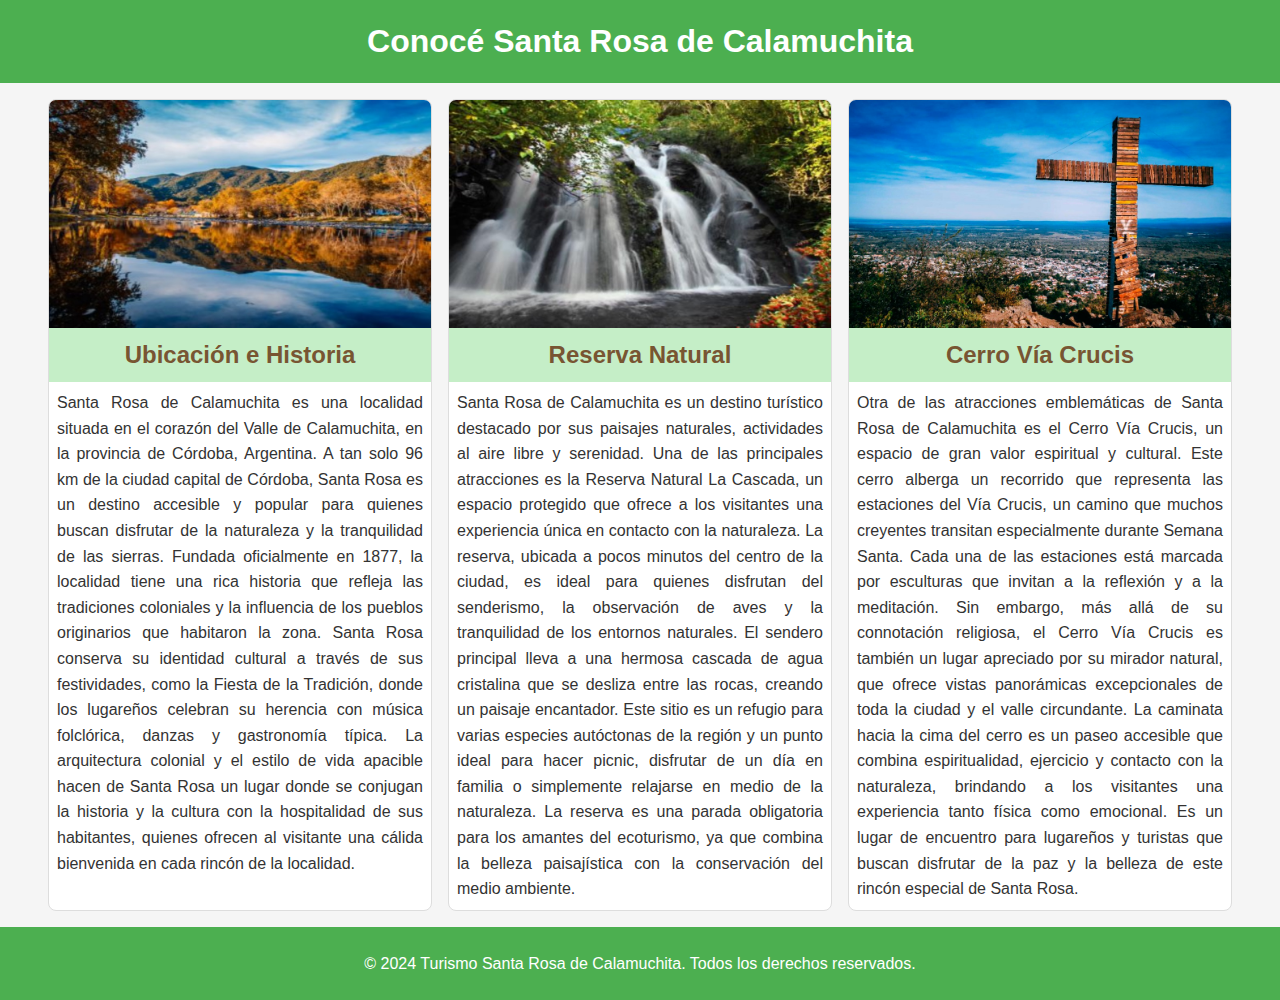
<file: index.html>
<!DOCTYPE html>
<html lang="es">
<head>
    <meta charset="UTF-8">
    <meta name="viewport" content="width=device-width, initial-scale=1.0">
    <title>Práctica Flexbox</title>
    <link rel="stylesheet" href="styles.css">
</head>
<body>

    <header>
        <h1>Conocé Santa Rosa de Calamuchita</h1>
    </header>

    <section>
        <article>
            <div class=" imagen-container">
                <a href="santaRosa.html" target="_blank">
                    <img src="assets/Imagen1.jpg" alt="Imagen de Santa Rosa de Calamuchita">
                </a>
            </div>
            <h2>Ubicación e Historia</h2>
            <p>Santa Rosa de Calamuchita es una localidad situada en el corazón del Valle de Calamuchita, en la provincia de Córdoba, Argentina. A tan solo 96 km de la ciudad capital de Córdoba, Santa Rosa es un destino accesible y popular para quienes buscan disfrutar de la naturaleza y la tranquilidad de las sierras. Fundada oficialmente en 1877, la localidad tiene una rica historia que refleja las tradiciones coloniales y la influencia de los pueblos originarios que habitaron la zona. Santa Rosa conserva su identidad cultural a través de sus festividades, como la Fiesta de la Tradición, donde los lugareños celebran su herencia con música folclórica, danzas y gastronomía típica. La arquitectura colonial y el estilo de vida apacible hacen de Santa Rosa un lugar donde se conjugan la historia y la cultura con la hospitalidad de sus habitantes, quienes ofrecen al visitante una cálida bienvenida en cada rincón de la localidad.</p>
        </article>

        <article>
            <div class=" imagen-container">
                <a href="reservaNatural.html" target="_blank">
                    <img src="assets/Imagen2.jpg" alt="Imagen de Reserva Natural La Cascada">
                </a>
            </div>
            <h2>Reserva Natural</h2>
            <p>Santa Rosa de Calamuchita es un destino turístico destacado por sus paisajes naturales, actividades al aire libre y serenidad. Una de las principales atracciones es la Reserva Natural La Cascada, un espacio protegido que ofrece a los visitantes una experiencia única en contacto con la naturaleza. La reserva, ubicada a pocos minutos del centro de la ciudad, es ideal para quienes disfrutan del senderismo, la observación de aves y la tranquilidad de los entornos naturales. El sendero principal lleva a una hermosa cascada de agua cristalina que se desliza entre las rocas, creando un paisaje encantador. Este sitio es un refugio para varias especies autóctonas de la región y un punto ideal para hacer picnic, disfrutar de un día en familia o simplemente relajarse en medio de la naturaleza. La reserva es una parada obligatoria para los amantes del ecoturismo, ya que combina la belleza paisajística con la conservación del medio ambiente.</p>
        </article>

        <article>
            <div class=" imagen-container">
                <a href="viaCrucis.html" target="_blank">
                    <img src="assets/Imagen3.jpg" alt="Imagen del Cerro Via Crucis">
                </a>
            </div>
            <h2>Cerro Vía Crucis</h2>
            <p>Otra de las atracciones emblemáticas de Santa Rosa de Calamuchita es el Cerro Vía Crucis, un espacio de gran valor espiritual y cultural. Este cerro alberga un recorrido que representa las estaciones del Vía Crucis, un camino que muchos creyentes transitan especialmente durante Semana Santa. Cada una de las estaciones está marcada por esculturas que invitan a la reflexión y a la meditación. Sin embargo, más allá de su connotación religiosa, el Cerro Vía Crucis es también un lugar apreciado por su mirador natural, que ofrece vistas panorámicas excepcionales de toda la ciudad y el valle circundante. La caminata hacia la cima del cerro es un paseo accesible que combina espiritualidad, ejercicio y contacto con la naturaleza, brindando a los visitantes una experiencia tanto física como emocional. Es un lugar de encuentro para lugareños y turistas que buscan disfrutar de la paz y la belleza de este rincón especial de Santa Rosa.</p>
        </article>
    </section>

    <footer>
        <p>&copy; 2024 Turismo Santa Rosa de Calamuchita. Todos los derechos reservados.</p>
    </footer>

</body>
</html>
</file>
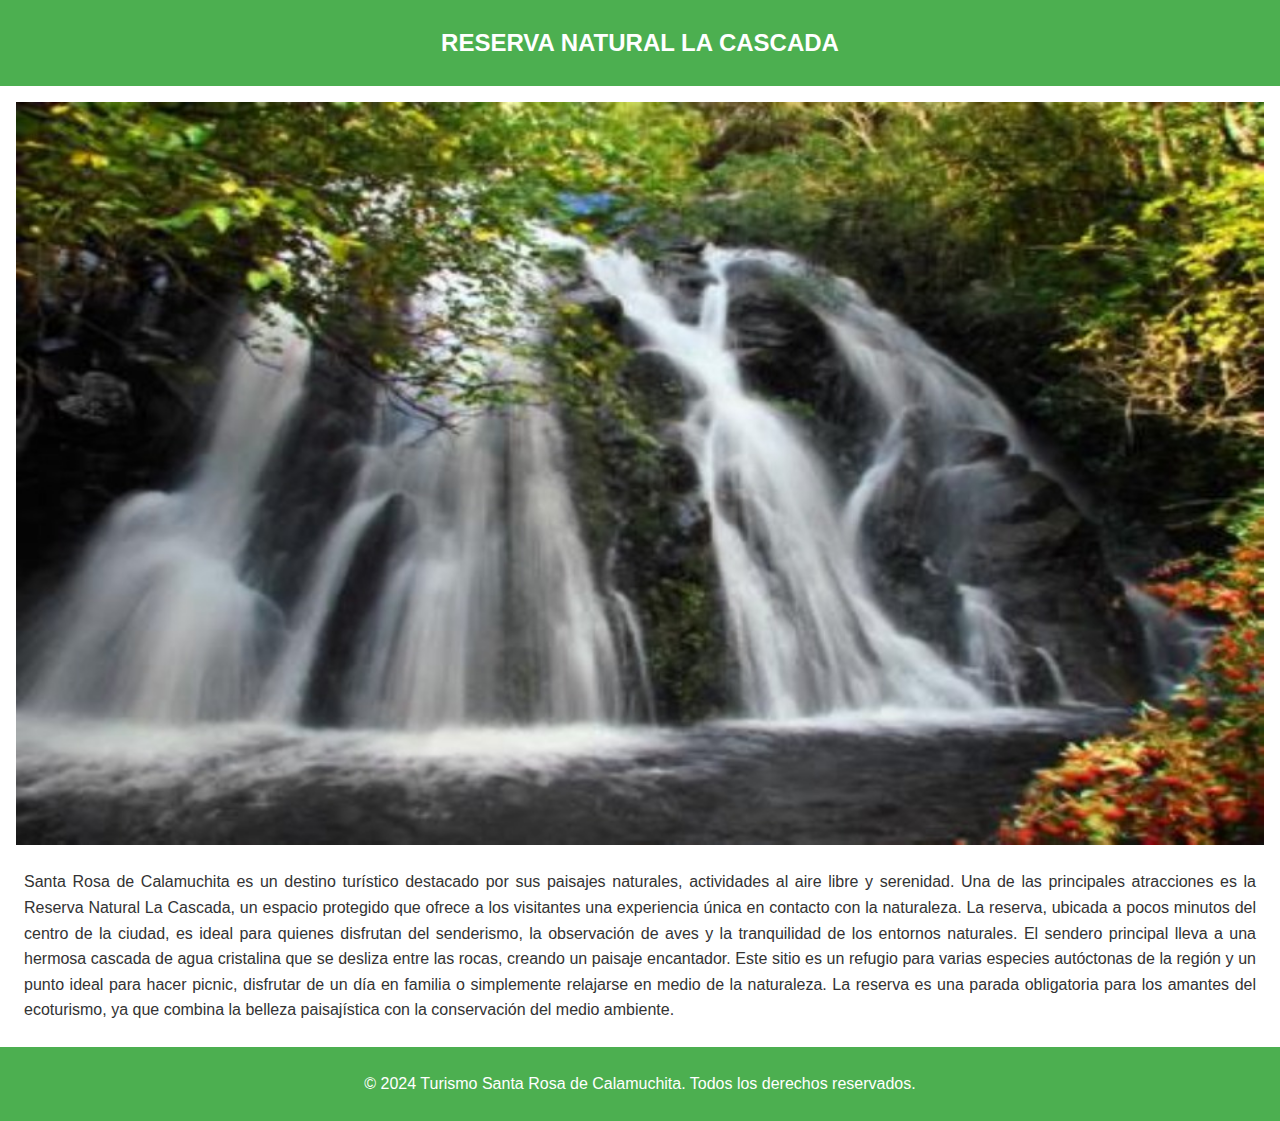
<file: reservaNatural.html>
<!DOCTYPE html>
<html lang="es">
<head>
    <meta charset="UTF-8">
    <meta name="viewport" content="width=device-width, initial-scale=1.0">
    <title>Reserva Natural La Cascada</title>
    <link rel="stylesheet" href="styles.css">
</head>
<body class="container-img">

    <header>
        <h2 class="titulo-img">Reserva Natural La Cascada</h2>
    </header>

    <section class="imagenes">

            <img src="assets/Imagen2.jpg" alt="Imagen de Reserva Natural La Cascada">
            
            <p>Santa Rosa de Calamuchita es un destino turístico destacado por sus paisajes naturales, actividades al aire libre y serenidad. Una de las principales atracciones es la Reserva Natural La Cascada, un espacio protegido que ofrece a los visitantes una experiencia única en contacto con la naturaleza. La reserva, ubicada a pocos minutos del centro de la ciudad, es ideal para quienes disfrutan del senderismo, la observación de aves y la tranquilidad de los entornos naturales. El sendero principal lleva a una hermosa cascada de agua cristalina que se desliza entre las rocas, creando un paisaje encantador. Este sitio es un refugio para varias especies autóctonas de la región y un punto ideal para hacer picnic, disfrutar de un día en familia o simplemente relajarse en medio de la naturaleza. La reserva es una parada obligatoria para los amantes del ecoturismo, ya que combina la belleza paisajística con la conservación del medio ambiente.</p>
    </section>

    <footer>
        <p>&copy; 2024 Turismo Santa Rosa de Calamuchita. Todos los derechos reservados.</p>
    </footer>

</body>
</html>
</file>
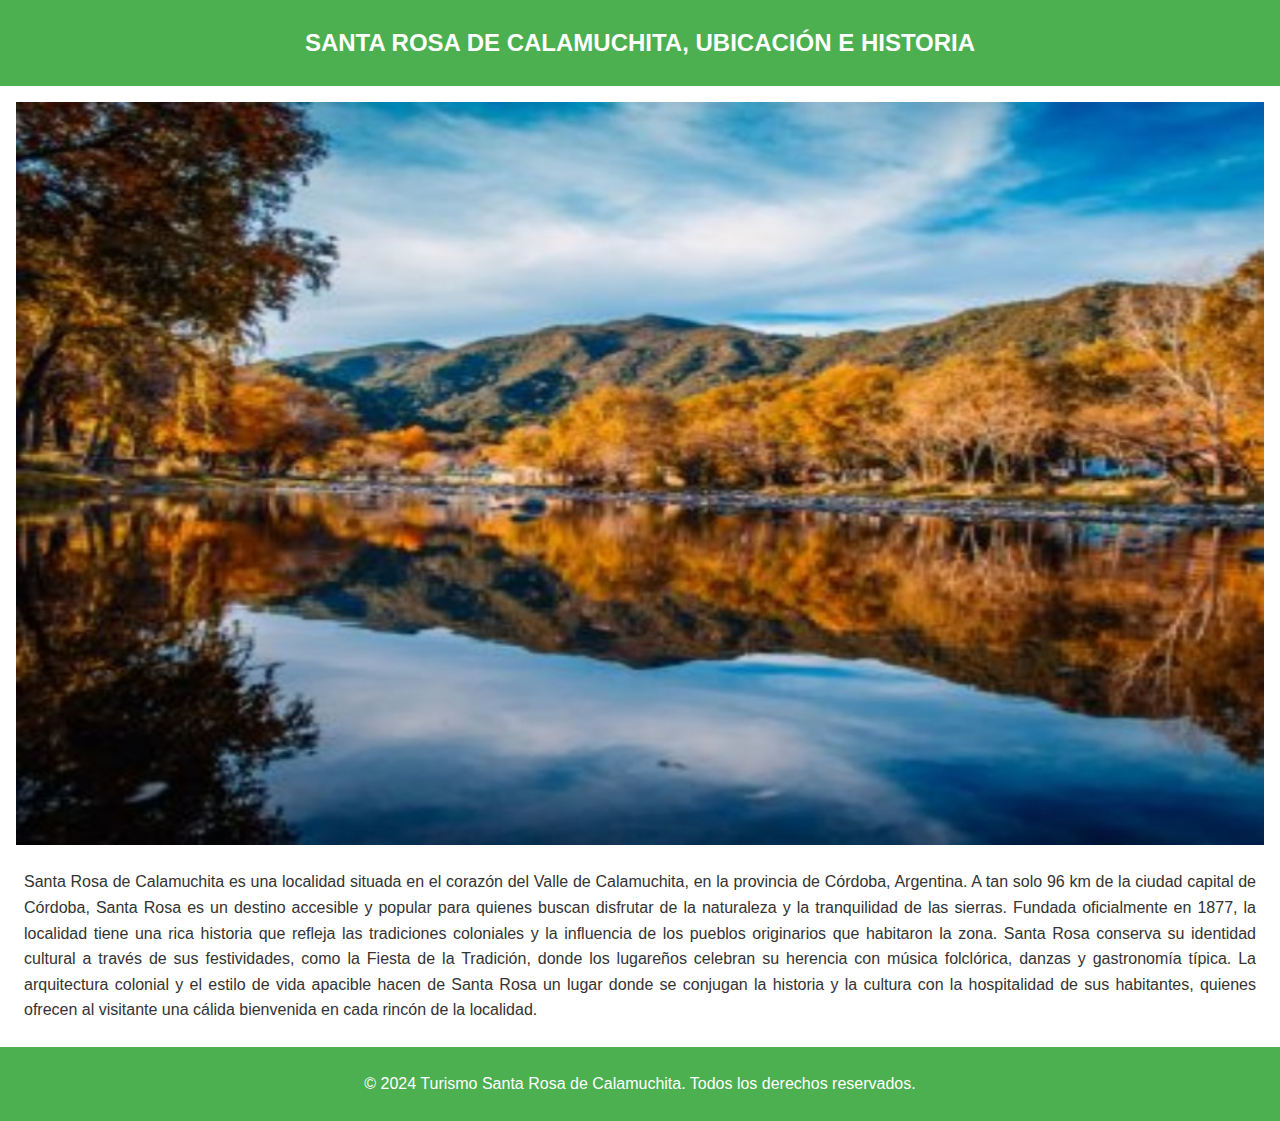
<file: santaRosa.html>
<!DOCTYPE html>
<html lang="es">
<head>
    <meta charset="UTF-8">
    <meta name="viewport" content="width=device-width, initial-scale=1.0">
    <title>Santa Rosa de calamuchita, ubicaciòn e Historia</title>
    <link rel="stylesheet" href="styles.css">
</head>
<body class="container-img">

    <header>
        <h2 class="titulo-img">Santa Rosa de Calamuchita, ubicación e Historia</h2>
    </header>

    <section class="imagenes">
        
            <img src="assets/Imagen1.jpg" alt="Imagen de Santa Rosa de Calamuchita">
            
            <p>Santa Rosa de Calamuchita es una localidad situada en el corazón del Valle de Calamuchita, en la provincia de Córdoba, Argentina. A tan solo 96 km de la ciudad capital de Córdoba, Santa Rosa es un destino accesible y popular para quienes buscan disfrutar de la naturaleza y la tranquilidad de las sierras. Fundada oficialmente en 1877, la localidad tiene una rica historia que refleja las tradiciones coloniales y la influencia de los pueblos originarios que habitaron la zona. Santa Rosa conserva su identidad cultural a través de sus festividades, como la Fiesta de la Tradición, donde los lugareños celebran su herencia con música folclórica, danzas y gastronomía típica. La arquitectura colonial y el estilo de vida apacible hacen de Santa Rosa un lugar donde se conjugan la historia y la cultura con la hospitalidad de sus habitantes, quienes ofrecen al visitante una cálida bienvenida en cada rincón de la localidad.</p>
    </section>

    <footer>
        <p>&copy; 2024 Turismo Santa Rosa de Calamuchita. Todos los derechos reservados.</p>
    </footer>

</body>
</html>
</file>
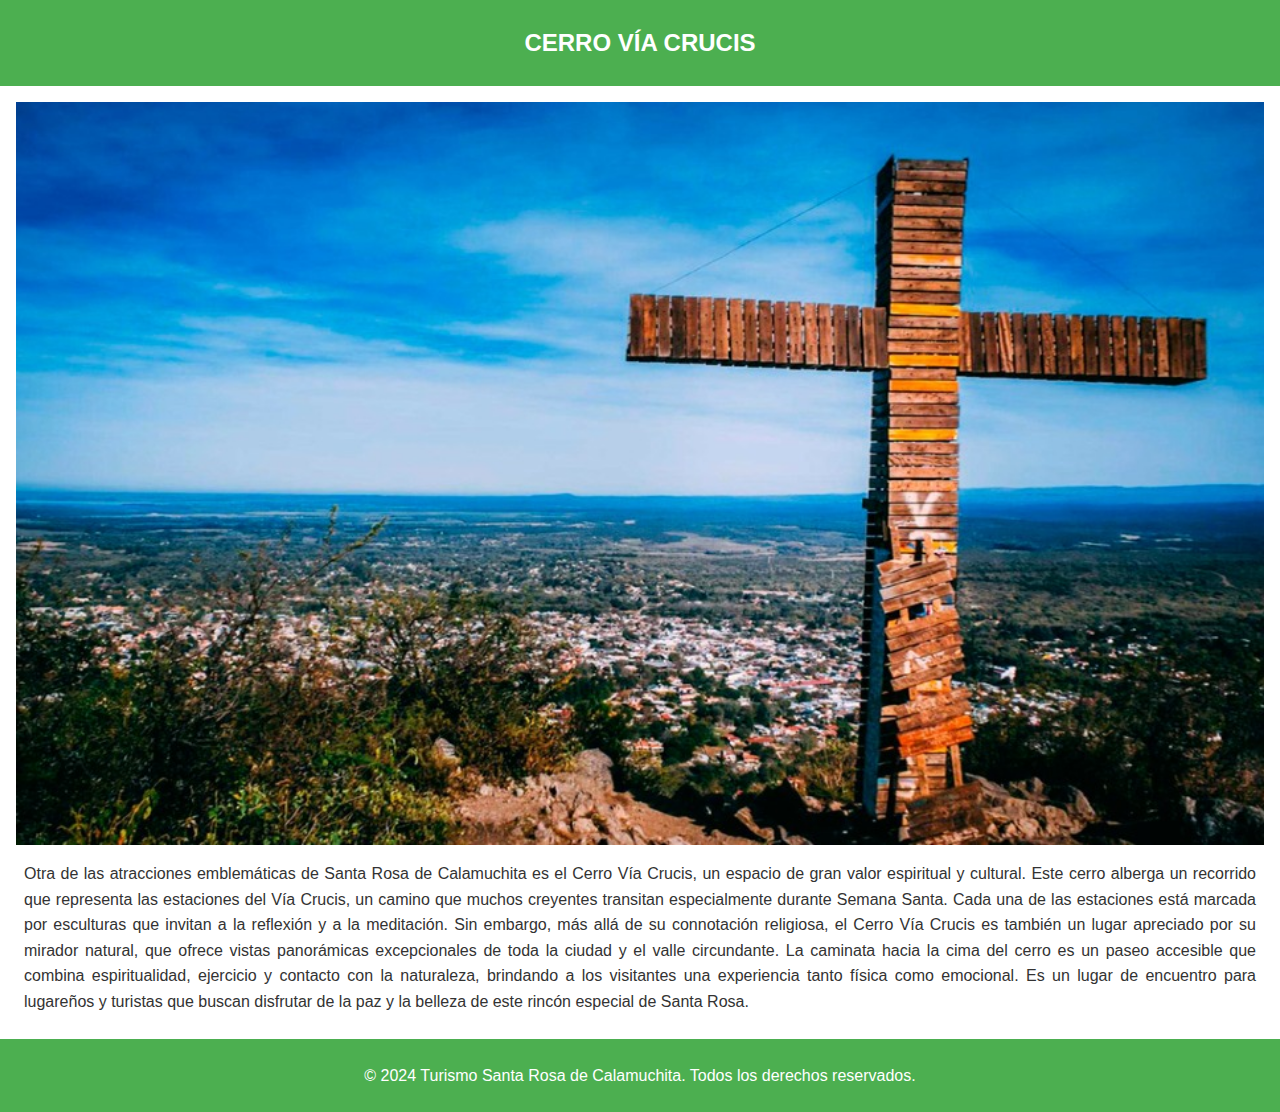
<file: viaCrucis.html>
<!DOCTYPE html>
<html lang="es">
<head>
    <meta charset="UTF-8">
    <meta name="viewport" content="width=device-width, initial-scale=1.0">
    <title>Cerro Vía Crucis</title>
    <link rel="stylesheet" href="styles.css">
</head>
<body class="container-img">

    <header>
        <h2 class="titulo-img">Cerro Vía Crucis</h2>
    </header>

    <section class="imagenes">
        <div>
            <img src="assets/Imagen3.jpg" alt="Imagen del Cerro Via Crucis">
            
            <p>Otra de las atracciones emblemáticas de Santa Rosa de Calamuchita es el Cerro Vía Crucis, un espacio de gran valor espiritual y cultural. Este cerro alberga un recorrido que representa las estaciones del Vía Crucis, un camino que muchos creyentes transitan especialmente durante Semana Santa. Cada una de las estaciones está marcada por esculturas que invitan a la reflexión y a la meditación. Sin embargo, más allá de su connotación religiosa, el Cerro Vía Crucis es también un lugar apreciado por su mirador natural, que ofrece vistas panorámicas excepcionales de toda la ciudad y el valle circundante. La caminata hacia la cima del cerro es un paseo accesible que combina espiritualidad, ejercicio y contacto con la naturaleza, brindando a los visitantes una experiencia tanto física como emocional. Es un lugar de encuentro para lugareños y turistas que buscan disfrutar de la paz y la belleza de este rincón especial de Santa Rosa.</p>
        </div>
    </section>

    <footer>
        <p>&copy; 2024 Turismo Santa Rosa de Calamuchita. Todos los derechos reservados.</p>
    </footer>

</body>
</html>
</file>
<file: styles.css>
/* Reset básico para márgenes y paddings */
* {
    margin: 0;
    padding: 0;
    box-sizing: border-box;
}

/* Estilos globales */
body {
    font-family: Arial, sans-serif;
    line-height: 1.6;
    color: #333;
    background-color: #f5f5f5;
}

header {
    background-color: #4caf50; /* Verde */
    color: white;
    text-align: center;
    padding: 1rem;
}

h1 {
    margin: 0;
}

section {
    display: flex;
    flex-wrap: wrap;
    gap: 1rem;
    justify-content: center;
    padding: 1rem;
}

article {
    background-color: #fff;
    border: 1px solid #ddd;
    border-radius: 8px;
    overflow: hidden;
    flex: 1 1 calc(33.333% - 2rem); /* Tres columnas en pantallas grandes */
    max-width: calc(33.333% - 2rem);
    transition: transform 0.3s ease, box-shadow 0.3s ease;
}

.imagen-container {
    width: 100%;
    overflow: hidden;
}

.imagen-container img {
    width: 100%;
    height: auto;
    display: block;
}

article:hover img {
    opacity: 0.8;
}

article:hover {
    background-color: rgb(222, 238, 222); /* Cambio sutil de color en hover */
    box-shadow: 0 8px 16px rgba(0, 0, 0, 0.2); /* Sombra más intensa en hover */
    transform: translateY(-5px); /* Mover un poco hacia arriba */
}


h2 {
    background-color: #c5eec7; /* Beige */
    padding: 0.5rem;
    text-align: center;
    color: rgb(120, 85, 50);
}

p {
    padding: 0.5rem;
    text-align: justify;
}

footer {
    background-color: #4caf50; /* Verde */
    color: white;
    text-align: center;
    padding: 1rem;
    width: 100%;
    bottom: 0;
}

footer p {
    text-align: center;
}


/* Estilo para pantalla completa de la imagen */
.container-img {
    background-color: #ffffff;
  }
  
  .titulo-img {
    width: 100%;
    text-align: center;
    text-transform: uppercase;
    display: flex;
    justify-content: center;
    background-color: #4caf50; 
    color: white;
    
    
  }
  
  /* Estilo para la sección de imagen de pantalla completa */
  .imagenes {
    display: flex;
    flex-direction: column;
    align-content: center;
    justify-content: center;
    text-align: center;
  }
  
  .imagenes img {
    width: 100%;
}
  
  .imagenes p {
    text-align: justify;
    font-size: 1rem;
  }

  /* Media Queries */
@media (max-width: 599px) {
    section {
        flex-direction: column;
        align-items: center;
    }
    article {
        flex: 1 1 100%; /* Una columna en pantallas pequeñas */
        max-width: 100%;
    }
}

@media (min-width: 600px) and (max-width: 899px) {
    article {
        flex: 1 1 calc(50% - 2rem); /* Dos columnas en pantallas medianas */
        max-width: calc(50% - 2rem);
    }
}

@media (min-width: 900px) {
    article {
        flex: 1 1 calc(33.333% - 2rem); /* Tres columnas en pantallas grandes */
        max-width: calc(33.333% - 2rem);
    }
}
</file>
